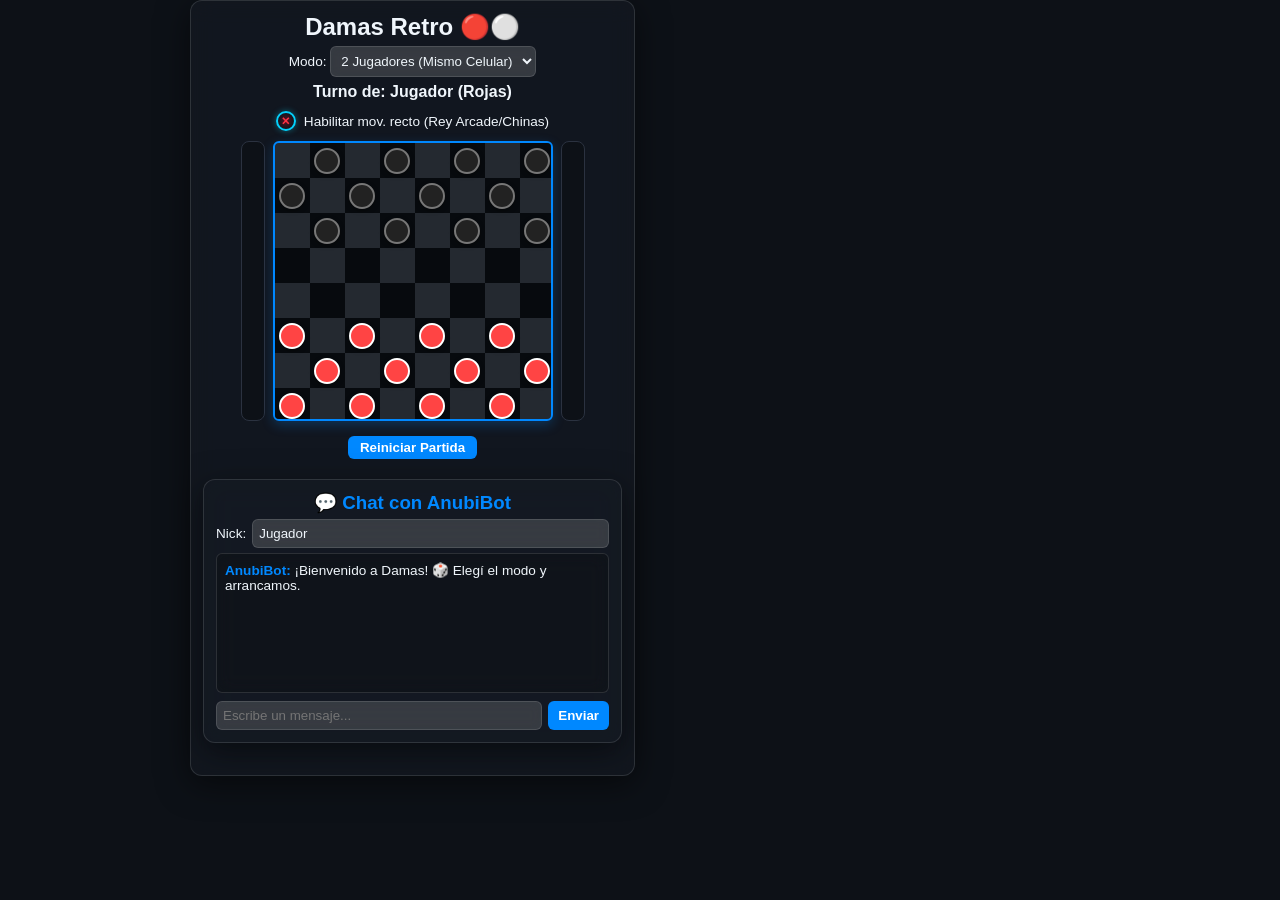
<file: games/checkers.html>
<!DOCTYPE html>
<html lang="es">
<head>
    <meta charset="UTF-8">
    <meta name="viewport" content="width=device-width, initial-scale=1.0">
    <title>Damas Retro</title>
    <!-- CSS Global + CSS Específico del Juego -->
    <link rel="stylesheet" href="../css/styles.css">
    <link rel="stylesheet" href="../css/checkers.css">
</head>
<body>

    <div class="game-layout">
        <!-- Columna Izquierda: Juego y Selección de Modo -->
        <div class="card compact-card text-center">
            <h2>Damas Retro 🔴⚪</h2>
            
            <!-- Contenedor donde se inyecta el selector universal -->
            <div id="mode-selector-container"></div>

            <p id="game-status" style="margin: 6px 0; font-weight: bold;">Turno de: Rojas</p>
          
            <!-- Checkbox Neón Personalizado -->
<div class="rules-option">
    <label class="custom-checkbox" for="allow-orthogonal">
        <input type="checkbox" id="allow-orthogonal" onchange="toggleOrthogonalRules(this.checked)">
        <span class="checkbox-circle"></span>
        <span>Habilitar mov. recto (Rey Arcade/Chinas)</span>
    </label>
</div>


            <!-- Contenedor con pilas de fichas comidas a los laterales -->
            <div class="board-container">
                <div id="captured-red" class="captured-stack" title="Rojas comidas"></div>
                <div id="checkers-board"></div>
                <div id="captured-black" class="captured-stack" title="Negras comidas"></div>
            </div>
            
            <button class="btn-reset" onclick="window.onStartUser ? window.onStartUser() : initCheckers()" style="padding: 4px 12px; margin-top: 5px;">Reiniciar Partida</button>
        </>

        <!-- Columna Derecha: Chat con AnubiBot -->
        <div class="card compact-card">
            <h3 style="color: var(--accent-color);">💬 Chat con AnubiBot</h3>
            
            <div style="margin: 5px 0; display: flex; align-items: center; gap: 6px;">
                <label for="player-name" class="label-sm">Nick: </label>
                <input type="text" id="player-name" class="select-style" style="width: 100%; text-align: left;" value="Jugador">
            </div>

            <div id="chat-history" class="chat-history-box">
                <div><strong style="color: var(--accent-color);">AnubiBot:</strong> ¡Bienvenido a Damas! 🎲 Elegí el modo y arrancamos.</div>
            </div>

            <div style="display: flex; gap: 6px;">
                <input type="text" id="chat-input" class="select-style" placeholder="Escribe un mensaje..." style="flex: 1; text-align: left;" onkeydown="if(event.key==='Enter') sendMessage()">
                <button onclick="sendMessage()" class="btn-reset" style="padding: 4px 10px; margin: 0;">Enviar</button>
            </div>
        </div>
    </div>

    <!-- Scripts de Modos, Chat y Lógica -->
    <script src="../js/frameworks/games/mode-manager.js"></script>
    <script src="../js/frameworks/games/game-actions.js"></script>
    <script src="../js/frameworks/games/game-logic.js"></script>
    <script src="../js/games/checkers.js"></script>
  
    <script>
        document.addEventListener("DOMContentLoaded", () => {
            if (window.GameModeManager) {
                GameModeManager.renderSelector('mode-selector-container');
            }
        });
    </script>
</body>
</html>
</file>
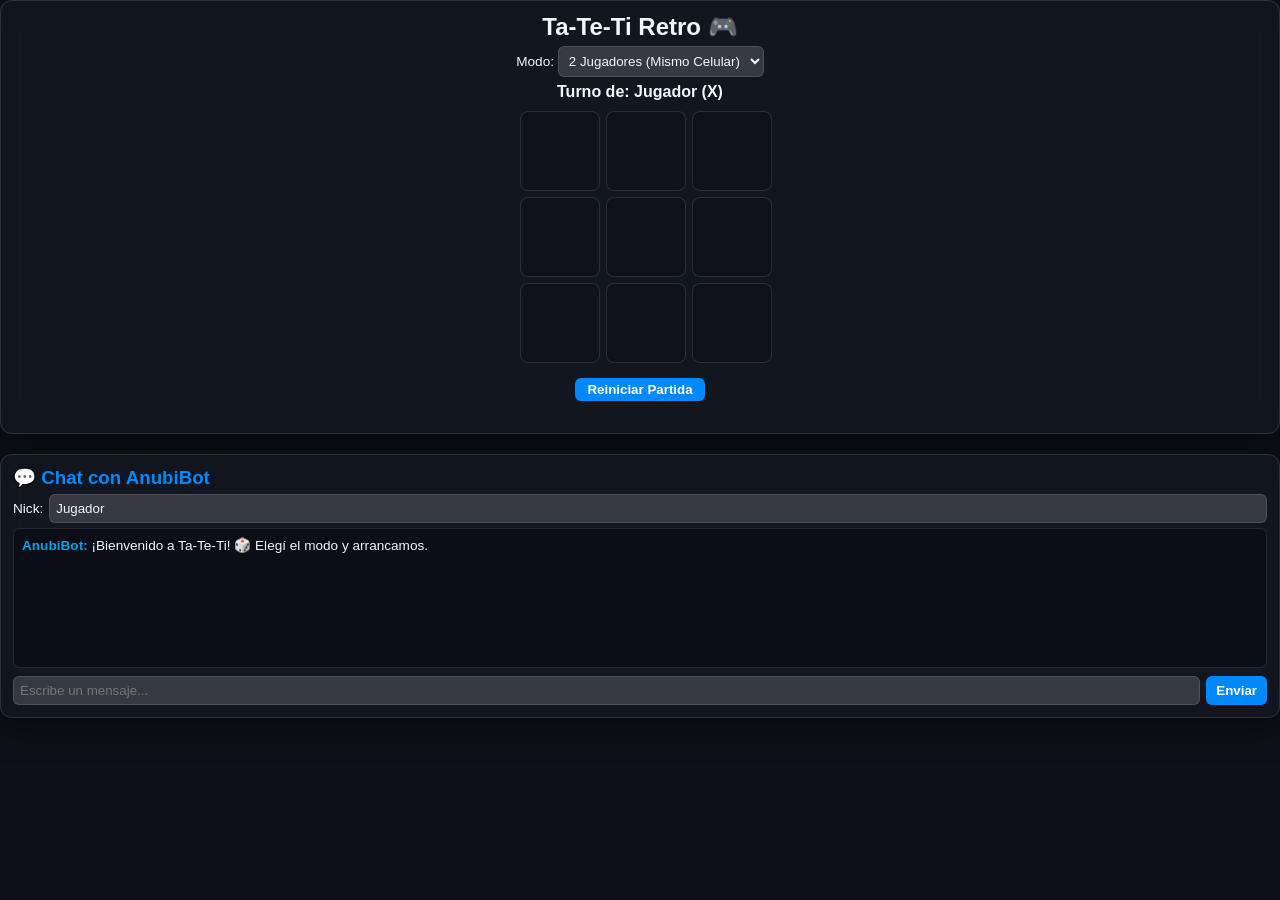
<file: games/tateti.html>
<!DOCTYPE html>
<html lang="es">
<head>
    <meta charset="UTF-8">
    <meta name="viewport" content="width=device-width, initial-scale=1.0">
    <title>Ta-Te-Ti Retro</title>
    <link rel="stylesheet" href="../css/styles.css">
</head>
<body>

    <div class="game-layout">
        <!-- Columna Izquierda: Controles y Tablero -->
        <div class="card compact-card text-center" style="padding: 12px;">
            <h2>Ta-Te-Ti Retro 🎮</h2>

            <!-- Selector de Modos -->
            <div id="mode-selector-container"></div>

            <p id="game-status" style="margin: 6px 0; font-weight: bold;">Turno de: Jugador (X)</p>

            <!-- Tablero 3x3 -->
            <div class="board" id="board" style="display: grid; grid-template-columns: repeat(3, 1fr); gap: 6px; max-width: 240px; margin: 10px auto;">
                <button class="cell" onclick="makeMove(0)"></button>
                <button class="cell" onclick="makeMove(1)"></button>
                <button class="cell" onclick="makeMove(2)"></button>
                <button class="cell" onclick="makeMove(3)"></button>
                <button class="cell" onclick="makeMove(4)"></button>
                <button class="cell" onclick="makeMove(5)"></button>
                <button class="cell" onclick="makeMove(6)"></button>
                <button class="cell" onclick="makeMove(7)"></button>
                <button class="cell" onclick="makeMove(8)"></button>
            </div>

            <button class="btn-reset" onclick="resetGame()" style="padding: 4px 12px; margin-top: 5px;">Reiniciar Partida</button>
        </div>

        <!-- Columna Derecha: Chat Universal -->
        <div class="card compact-card" style="padding: 12px;">
            <h3 style="color: var(--accent-color, #00ffcc);">💬 Chat con AnubiBot</h3>

            <div style="margin: 5px 0; display: flex; align-items: center; gap: 6px;">
                <label for="player-name" class="label-sm">Nick: </label>
                <input type="text" id="player-name" class="select-style" style="width: 100%; text-align: left;" value="Jugador">
            </div>

            <div id="chat-history" style="height: 140px; overflow-y: auto; background: rgba(0,0,0,0.3); border: 1px solid rgba(255,255,255,0.1); border-radius: 6px; padding: 8px; text-align: left; font-size: 0.85rem; margin-bottom: 8px;">
                <div><strong style="color: #00A2ED;">AnubiBot:</strong> ¡Bienvenido a Ta-Te-Ti! 🎲 Elegí el modo y arrancamos.</div>
            </div>

            <div style="display: flex; gap: 6px;">
                <input type="text" id="chat-input" class="select-style" placeholder="Escribe un mensaje..." style="flex: 1; text-align: left;" onkeydown="if(event.key==='Enter') sendMessage()">
                <button onclick="sendMessage()" class="btn-reset" style="padding: 4px 10px; margin: 0;">Enviar</button>
            </div>
        </div>
    </div>

    <!-- 1. Framework & Core (Directorio raíz /js/) -->
    <script src="../js/frameworks/games/mode-manager.js"></script>
    <script src="../js/frameworks/games/game-actions.js"></script>
    <script src="../js/frameworks/games/game-logic.js"></script>
    <script src="../js/frameworks/games/ia-engine.js"></script>
    <!-- 2. Lógica Específica del Juego (Subdirectorio /js/games/) -->
    <script src="../js/games/tateti.js"></script>

    <script>
        document.addEventListener("DOMContentLoaded", () => {
            GameModeManager.renderSelector('mode-selector-container');
        });
    </script>
</body>
</html>
</file>
<file: css/styles.css>
/* =========================================================
   1. FUENTES LOCALES (assets/fonts)
   ========================================================= */
@font-face {
  font-family: 'GoWFont';
  src: url('assets/fonts/GoW.ttf') format('truetype');
  font-weight: normal;
  font-style: normal;
}

@font-face {
  font-family: 'CSFont';
  src: url('assets/fonts/CS.ttf') format('truetype');
  font-weight: normal;
  font-style: normal;
}

/* =========================================================
   2. VARIABLES Y TEMAS (DARK / AERO GLASS LIGHT)
   ========================================================= */
:root {
  --color-brand-blue: #0088ff;
  --color-brand-cyan: #00d4ff;
  --color-brand-orange: #ff7700;

  /* MODO OSCURO (Obsidian + Glass) */
  --bg-color: #0d1117;
  --sidebar-bg: rgba(22, 27, 34, 0.85);
  --card-bg: rgba(31, 36, 45, 0.65);
  --glass-bg: rgba(22, 27, 34, 0.65);
  --glass-border: rgba(255, 255, 255, 0.12);
  --glass-shadow: 0 8px 32px 0 rgba(0, 0, 0, 0.5);

  --text-color: #f0f6fc;
  --text-muted: #8b949e;
  --accent-color: #0088ff;
  --border-color: #2b3240;
  --shadow-color: rgba(0, 136, 255, 0.25);
}

body.light-theme {
  /* MODO CLARO (Celeste Sólido Windows 7 Home Basic + Aero Glass) */
  --bg-color: #cbdcf7;                  /* Celeste clásico Win7 */
  --sidebar-bg: rgba(220, 232, 248, 0.85);
  --card-bg: rgba(255, 255, 255, 0.45); /* Cristal translúcido blanco */
  --glass-bg: rgba(255, 255, 255, 0.45);
  --glass-border: rgba(255, 255, 255, 0.7); /* Borde de luz Aero */
  --glass-shadow: 0 8px 32px 0 rgba(0, 102, 204, 0.18);

  --text-color: #0f172a;
  --text-muted: #475569;
  --accent-color: #0066cc;               /* Azul Aero */
  --border-color: #a0c0e0;
  --shadow-color: rgba(0, 102, 204, 0.15);
}

/* =========================================================
   3. ESTILOS GENERALES
   ========================================================= */
* {
  box-sizing: border-box;
  margin: 0;
  padding: 0;
}

body {
  font-family: "Segoe UI Variable Text", "Segoe UI", -apple-system, sans-serif;
  background-color: var(--bg-color) !important;
  color: var(--text-color);
  min-height: 100vh;
  transition: background-color 0.3s ease, color 0.3s ease;
}

.app-window {
  display: flex;
  min-height: 100vh;
  width: 100vw;
  background-color: var(--bg-color);
}

/* =========================================================
   4. BANNER GAMING (COMPACTO Y PROPORCIONADO)
   ========================================================= */
.hero-banner {
  width: 100%;
  padding: 0.5rem 1rem;
  position: relative;
  overflow: hidden;

  background: 
    linear-gradient(90deg, rgba(5, 11, 20, 0.85) 0%, rgba(5, 11, 20, 0.4) 50%, rgba(5, 11, 20, 0.85) 100%),
    url('assets/img/humo-azul.jpg') center/cover no-repeat;

  border-bottom: 2px solid var(--color-brand-blue);
  box-shadow: 0 4px 15px var(--shadow-color);
}

.theme-toggle-btn {
  position: absolute;
  top: 8px;
  right: 12px;
  background: rgba(15, 23, 42, 0.6);
  border: 1px solid var(--color-brand-blue);
  border-radius: 50%;
  width: 34px;
  height: 34px;
  display: flex;
  align-items: center;
  justify-content: center;
  cursor: pointer;
  color: var(--text-color);
  box-shadow: 0 0 10px rgba(0, 212, 255, 0.3);
  transition: all 0.3s ease;
  z-index: 10;
}

.theme-toggle-btn:hover {
  transform: scale(1.1);
  box-shadow: 0 0 15px var(--color-brand-cyan);
}

.theme-toggle-btn svg {
  width: 16px;
  height: 16px;
  fill: currentColor;
}

.banner-content {
  max-width: 900px;
  margin: 0 auto;
  display: flex;
  align-items: center;
  justify-content: flex-start;
  gap: 12px;
}

.brand-logo {
  max-width: 50px;
  height: auto;
  filter: drop-shadow(0 0 10px rgba(0, 212, 255, 0.6));
  flex-shrink: 0;
}

.brand-text-wrapper {
  display: flex;
  flex-direction: column;
  text-align: left;
}

.brand-title {
  font-family: 'GoWFont', serif;
  font-size: 1.4rem;
  color: #ffffff;
  letter-spacing: 1.5px;
  line-height: 1;
  text-shadow: 
    0 0 8px var(--color-brand-cyan),
    0 0 16px var(--color-brand-blue);
}

.brand-subtitle {
  font-size: 0.68rem;
  color: var(--color-brand-cyan);
  margin-top: 3px;
  opacity: 0.9;
  letter-spacing: 0.5px;
}

/* =========================================================
   5. SIDEBAR (NAVEGACIÓN AERO GLASS)
   ========================================================= */
.sidebar {
  width: 70px;
  background-color: var(--sidebar-bg);
  backdrop-filter: blur(12px) saturate(160%);
  -webkit-backdrop-filter: blur(12px) saturate(160%);
  border-right: 1px solid var(--glass-border);
  display: flex;
  flex-direction: column;
  align-items: center;
  padding-top: 15px;
  gap: 10px;
  z-index: 100;
  flex-shrink: 0;
  position: sticky;
  top: 0;
  height: 100vh;
}

.nav-item {
  width: 48px;
  height: 48px;
  border-radius: 8px;
  display: flex;
  justify-content: center;
  align-items: center;
  font-size: 1.3rem;
  cursor: pointer;
  transition: all 0.2s ease;
  position: relative;
  color: var(--text-color);
}

.nav-item:hover {
  background-color: rgba(255, 255, 255, 0.15);
}

.nav-item.active {
  background-color: rgba(0, 136, 255, 0.22);
  color: var(--accent-color);
}

.nav-item.active::before {
  content: '';
  position: absolute;
  left: 0;
  width: 4px;
  height: 24px;
  background-color: var(--accent-color);
  border-radius: 0 4px 4px 0;
}

.nav-item-bottom {
  margin-top: auto;
  margin-bottom: 15px;
}

.win11-icon {
  width: 22px;
  height: 22px;
  fill: currentColor;
}

/* =========================================================
   6. CONTENIDO Y TARJETAS (EFECTO AERO GLASS)
   ========================================================= */
.main-content {
  flex: 1;
  display: flex;
  flex-direction: column;
  min-width: 0;
}

.container {
  padding: 20px;
  max-width: 800px;
  margin: 0 auto;
  width: 100%;
}

.tab-content {
  display: none;
}

.tab-content.active {
  display: block;
}

/* Tarjetas y módulos con degradado esmerilado Aero Glass */
.card {
  background: var(--glass-bg) !important;
  backdrop-filter: blur(12px) saturate(160%) !important;
  -webkit-backdrop-filter: blur(12px) saturate(160%) !important;
  border: 1px solid var(--glass-border) !important;
  box-shadow: var(--glass-shadow) !important;
  border-radius: 12px;
  padding: 20px;
  margin-bottom: 20px;
  color: var(--text-color);
}

.badge {
  display: inline-block;
  background-color: var(--accent-color);
  color: white;
  padding: 4px 12px;
  border-radius: 12px;
  font-size: 0.8rem;
  font-weight: bold;
}

.text-center { text-align: center; }

.hidden {
    display: none !important;
}

.label-sm { font-size: 0.85rem; }

/* =========================================================
   7. BARRA DE NAVEGACIÓN WINDOWS 7 EXPLORER (DIRECCIONES + BOTÓN 3D)
   ========================================================= */
.win7-explorer-bar {
    display: flex;
    align-items: center;
    gap: 8px;
    width: 100%;
    max-width: 900px;
    margin: 0 auto 15px auto;
    padding: 2px 4px;
}

/* Botón Circular Esférico 3D (Atrás Win 7) */
.win7-circle-btn {
    width: 38px;
    height: 38px;
    border-radius: 50%;
    display: flex;
    align-items: center;
    justify-content: center;
    text-decoration: none;
    flex-shrink: 0;

    /* Gradiente esférico azul cristalino con volumen 3D */
    background: radial-gradient(circle at 50% 28%, #66beff 0%, #0066cc 65%, #002266 100%);
    border: 2px solid #001a4d;
    box-shadow: 
        inset 0 2px 4px rgba(255, 255, 255, 0.85),
        inset 0 -2px 4px rgba(0, 0, 0, 0.45),
        0 2px 6px rgba(0, 0, 0, 0.35);
    cursor: pointer;
    transition: all 0.2s ease;
}

.win7-circle-btn:hover {
    background: radial-gradient(circle at 50% 28%, #8ad0ff 0%, #1a75ff 65%, #003399 100%);
    box-shadow: 
        inset 0 2px 6px rgba(255, 255, 255, 0.95),
        0 0 12px rgba(0, 136, 255, 0.9);
    transform: scale(1.05);
}

.win7-circle-btn:active {
    transform: scale(0.95);
    box-shadow: inset 0 2px 5px rgba(0, 0, 0, 0.6);
}

/* Flecha blanca dentro de la esfera */
.win7-circle-btn .arrow {
    color: #ffffff;
    font-size: 17px;
    font-weight: 900;
    line-height: 1;
    margin-right: 2px;
    text-shadow: 0 1px 2px rgba(0, 0, 0, 0.6);
}

/* Barra de Dirección (Address Bar) */
.win7-address-bar {
    flex: 1;
    height: 32px;
    display: flex;
    align-items: center;
    padding: 0 10px;
    border-radius: 3px;

    background: linear-gradient(180deg, rgba(255, 255, 255, 0.8) 0%, rgba(235, 243, 255, 0.95) 100%);
    border: 1px solid #7092be;
    box-shadow: 
        inset 0 1px 2px rgba(0, 0, 0, 0.2),
        0 1px 0 rgba(255, 255, 255, 0.6);
    
    font-family: 'Segoe UI', Tahoma, sans-serif;
    font-size: 0.85rem;
    color: #1e293b;
    overflow: hidden;
}

/* Variante para Modo Oscuro */
body:not(.light-theme) .win7-address-bar {
    background: linear-gradient(180deg, rgba(30, 40, 55, 0.85) 0%, rgba(15, 22, 32, 0.95) 100%);
    border-color: #3b4858;
    color: #e2e8f0;
}

.address-path {
    display: flex;
    align-items: center;
    gap: 6px;
    width: 100%;
}

.address-icon {
    font-size: 14px;
}

.address-text {
    font-weight: 600;
    letter-spacing: 0.3px;
}

.address-separator {
    opacity: 0.5;
    font-size: 9px;
}

/* =========================================================
   8. MINIJUEGO TA-TE-TI Y CHAT DE SALA
   ========================================================= */
.controls-wrapper {
  margin-bottom: 15px;
  display: flex;
  gap: 10px;
  justify-content: center;
  flex-wrap: wrap;
}

.select-style {
  padding: 6px;
  border-radius: 6px;
  background: rgba(255, 255, 255, 0.15);
  backdrop-filter: blur(6px);
  color: var(--text-color);
  border: 1px solid var(--glass-border);
}

body.light-theme .select-style {
  background: rgba(255, 255, 255, 0.6);
}

.board {
  display: grid;
  grid-template-columns: repeat(3, 1fr);
  gap: 8px;
  max-width: 270px;
  margin: 15px auto;
}

.cell {
  width: 80px;
  height: 80px;
  background-color: rgba(0, 0, 0, 0.2);
  border: 1px solid var(--glass-border);
  border-radius: 8px;
  font-size: 2rem;
  font-weight: bold;
  display: flex;
  align-items: center;
  justify-content: center;
  cursor: pointer;
  backdrop-filter: blur(4px);
}

body.light-theme .cell {
  background-color: rgba(255, 255, 255, 0.5);
}

.cell.x { color: #e74c3c; }
.cell.o { color: #3498db; }

.btn-reset {
  background-color: var(--accent-color);
  color: white;
  border: none;
  padding: 10px 18px;
  border-radius: 6px;
  cursor: pointer;
  font-weight: 600;
  margin-bottom: 20px;
}

.chat-section {
  border-top: 1px solid var(--border-color);
  padding-top: 15px;
  text-align: left;
}

.chat-title {
  font-size: 0.85rem;
  font-weight: bold;
  color: var(--accent-color);
}

.chat-box {
  height: 100px;
  background: rgba(0, 0, 0, 0.2);
  backdrop-filter: blur(8px);
  border: 1px solid var(--glass-border);
  border-radius: 8px;
  padding: 8px;
  margin: 8px 0;
  overflow-y: auto;
  font-size: 0.85rem;
}

body.light-theme .chat-box {
  background: rgba(255, 255, 255, 0.5);
}

.chat-welcome {
  opacity: 0.6;
  font-style: italic;
}

.chat-input-wrapper {
  display: flex;
  gap: 6px;
}

.chat-input {
  flex: 1;
  padding: 8px;
  border-radius: 6px;
  border: 1px solid var(--glass-border);
  background: rgba(255, 255, 255, 0.15);
  backdrop-filter: blur(6px);
  color: var(--text-color);
  font-size: 0.85rem;
  outline: none;
}

body.light-theme .chat-input {
  background: rgba(255, 255, 255, 0.6);
}

.btn-send {
  background-color: var(--accent-color);
  color: white;
  border: none;
  padding: 8px 14px;
  border-radius: 6px;
  cursor: pointer;
  font-weight: 600;
}

.copyright-text {
  font-size: 0.85rem;
  opacity: 0.8;
  margin-top: 20px;
}

/* =========================================================
   9. ADAPTACIÓN MÓVIL (ZÓCALO INFERIOR)
   ========================================================= */
@media (max-width: 768px) {
    .game-frame {
        height: calc(100vh - 120px);
        min-height: 600px;
    }

    .main-content {
      padding-bottom: 80px !important;
    }

    .sidebar {
      position: fixed !important;
      bottom: 0 !important;
      left: 0 !important;
      top: auto !important;
      width: 100% !important;
      height: 60px !important;
      flex-direction: row !important;
      justify-content: space-around !important;
      padding-top: 0 !important;
      border-right: none !important;
      border-top: 1px solid var(--glass-border) !important;
      background-color: var(--sidebar-bg) !important;
      z-index: 1000 !important;
    }

    .nav-item-bottom {
      margin-top: 0 !important;
      margin-bottom: 0 !important;
    }

    .nav-item.active::before {
      left: auto !important;
      bottom: 0 !important;
      top: auto !important;
      width: 24px !important;
      height: 4px !important;
      border-radius: 4px 4px 0 0 !important;
    }
}

/* =========================================================
   10. ESCRITORIO Y CAJÓN DE JUEGOS (GAMES HUB AERO GLASS)
   ========================================================= */
.main-workspace {
  position: relative;
  width: 100%;
}

.game-viewport {
    width: 100%;
    display: flex;
    flex-direction: column;
}

/* El Cajón de Juegos cubre la pantalla flotando sobre el celeste Aero */
.app-drawer {
  position: absolute;
  top: 0;
  left: 0;
  width: 100%;
  height: 100%;
  min-height: 520px;
  background: var(--glass-bg) !important;
  backdrop-filter: blur(14px) saturate(160%) !important;
  -webkit-backdrop-filter: blur(14px) saturate(160%) !important;
  padding: 20px;
  z-index: 50;
  display: flex;
  flex-direction: column;
  align-items: center;
  border-radius: 12px;
  border: 1px solid var(--glass-border);
  box-shadow: var(--glass-shadow);
}

.drawer-title {
  font-size: 1.1rem;
  color: var(--accent-color);
  margin-bottom: 15px;
}

.games-grid {
  display: grid;
  grid-template-columns: repeat(auto-fit, minmax(110px, 1fr));
  gap: 15px;
  width: 100%;
}

.game-card {
  background: rgba(255, 255, 255, 0.1);
  backdrop-filter: blur(6px);
  border: 1px solid var(--glass-border);
  border-radius: 10px;
  padding: 15px 10px;
  text-align: center;
  cursor: pointer;
  transition: transform 0.2s ease, border-color 0.2s ease, box-shadow 0.2s ease;
}

body.light-theme .game-card {
  background: rgba(255, 255, 255, 0.5);
}

.game-card:hover {
  transform: translateY(-3px);
  border-color: var(--accent-color);
  box-shadow: 0 0 12px var(--shadow-color);
}

.game-card.locked {
  opacity: 0.5;
  cursor: not-allowed;
}

.game-icon {
  font-size: 2rem;
  margin-bottom: 6px;
}

.game-frame {
    width: 100%;
    height: 80vh; 
    min-height: 720px;
    border: none;
    border-radius: 8px;
    background: transparent;
}

/* Placeholder Cyan para el Nick */
#player-name::placeholder {
  color: var(--color-brand-cyan);
  opacity: 0.8;
}
</file>
<file: css/checkers.css>
/* =========================================================
   css/checkers.css - Estilos, Animaciones, Neón y Custom UI
   ========================================================= */

/* Layout Principal */
.game-layout {
    display: grid;
    grid-template-columns: 1fr;
    gap: 10px;
    max-width: 900px;
    margin: 0 auto;
}

@media (min-width: 768px) {
    .game-layout { 
        grid-template-columns: 1fr 1fr; 
        align-items: start; 
    }
}

.compact-card {
    padding: 12px !important;
}

/* Layout con laterales para fichas comidas */
.board-container {
    display: flex;
    align-items: center;
    justify-content: center;
    gap: 8px;
    margin: 10px auto;
}

/* Tablero de Damas */
#checkers-board {
    display: grid;
    grid-template-columns: repeat(8, 1fr);
    width: 280px;
    height: 280px;
    border: 2px solid var(--accent-color);
    border-radius: 6px;
    box-shadow: 0 4px 12px var(--shadow-color);
    overflow: hidden;
    transition: border-color 0.3s ease;
}

/* Casilleros */
.square { 
    width: 35px; 
    height: 35px; 
    display: flex; 
    align-items: center; 
    justify-content: center; 
}

/* Tema Oscuro (Por defecto) */
.square.dark { 
    background: rgba(0, 0, 0, 0.55); 
}
.square.light { 
    background: rgba(255, 255, 255, 0.08); 
}

/* Adaptación automática a Tema Claro */
body.light-theme .square.dark { 
    background: #94a3b8; 
}
body.light-theme .square.light { 
    background: #f1f5f9; 
}

/* Fichas sobre el Tablero */
.piece { 
    width: 26px; 
    height: 26px; 
    border-radius: 50%; 
    border: 2px solid #ffffff; 
    display: flex;
    align-items: center;
    justify-content: center;
    font-size: 0.75rem;
    user-select: none;
    box-shadow: 0 2px 5px rgba(0,0,0,0.4);
    cursor: pointer;
    transition: transform 0.2s ease, box-shadow 0.2s ease, filter 0.2s ease;
}

.piece-r { 
    background: #ff4444; 
}

.piece-b { 
    background: #222222; 
    border-color: #777777;
}

/* Hover en piezas del tablero */
.piece:hover {
    transform: scale(1.25);
    z-index: 10;
    box-shadow: 0 0 10px var(--color-brand-cyan, #00d4ff);
}

/* Selección activa de ficha */
.piece.selected { 
    border-color: var(--color-brand-cyan, #00d4ff); 
    box-shadow: 0 0 12px var(--color-brand-cyan, #00d4ff); 
    transform: scale(1.15);
}

/* =========================================================
   EFECTO LATIDO (PULSE) EN CORONAS Y REINAS
   ========================================================= */

@keyframes crownPulse {
    0% {
        transform: scale(1);
        filter: drop-shadow(0 0 2px rgba(255, 215, 0, 0.8));
    }
    50% {
        transform: scale(1.25);
        filter: drop-shadow(0 0 8px rgba(255, 215, 0, 1));
    }
    100% {
        transform: scale(1);
        filter: drop-shadow(0 0 2px rgba(255, 215, 0, 0.8));
    }
}

/* Animación a la ficha Rey en el tablero */
.piece.king {
    animation: crownPulse 1.8s infinite ease-in-out;
}


/* =========================================================
   CASCADAS LATERALES (REINAS DE ARRIBA -> ABAJO / PEONES ABAJO -> ARRIBA)
   ========================================================= */

.captured-stack {
    display: flex;
    flex-direction: column-reverse; /* Por defecto de abajo hacia arriba (Peones) */
    align-items: center;
    justify-content: flex-start;
    width: 24px;
    height: 280px;
    background: var(--bg-color);
    border: 1px solid var(--border-color);
    border-radius: 8px;
    padding: 6px 2px;
    box-sizing: border-box;
    transition: background-color 0.3s ease, border-color 0.3s ease;
}

/* Fichas individuales comídas */
.captured-piece {
    width: 18px;
    height: 18px;
    border-radius: 50%;
    border: 1px solid var(--text-color);
    box-shadow: 0 2px 4px rgba(0, 0, 0, 0.4);
    margin-bottom: -8px;
    display: flex;
    align-items: center;
    justify-content: center;
    font-size: 0.55rem;
    user-select: none;
    cursor: pointer;
    transition: transform 0.2s ease, z-index 0.2s ease;
}

/* Hover en las fichas comidas para verlas inflar */
.captured-piece:hover {
    transform: scale(1.4);
    z-index: 20;
}

.captured-piece.red { 
    background: #ff4444; 
    border-color: #ffffff;
}

.captured-piece.black { 
    background: #222222; 
    border-color: #888888;
    color: #ffffff;
}

/* En tema claro, contrastamos las fichas negras */
body.light-theme .captured-piece.black {
    background: #1f2937;
    border-color: #4b5563;
}

/* Latido neón en las coronas comidas */
.captured-piece.king-captured {
    animation: crownPulse 1.8s infinite ease-in-out;
}


/* =========================================================
   CHECKBOX PERSONALIZADO (CIRCULAR CON NEÓN, CHECK AZUL Y X ROJA)
   ========================================================= */

.rules-option {
    margin: 10px 0;
    font-size: 0.85rem;
    display: flex;
    align-items: center;
    justify-content: center;
    color: var(--text-color);
}

.custom-checkbox {
    display: inline-flex;
    align-items: center;
    gap: 8px;
    cursor: pointer;
    user-select: none;
}

/* Ocultar la casilla cuadrada fea por defecto */
.custom-checkbox input[type="checkbox"] {
    position: absolute;
    opacity: 0;
    width: 0;
    height: 0;
}

/* El círculo exterior elegante */
.checkbox-circle {
    width: 20px;
    height: 20px;
    border-radius: 50%;
    border: 2px solid var(--color-brand-cyan, #00d4ff);
    box-shadow: 0 0 6px rgba(0, 212, 255, 0.4);
    display: flex;
    align-items: center;
    justify-content: center;
    transition: all 0.25s ease;
    flex-shrink: 0;
}

/* UNCHECKED: Muestra la X Roja con Neón Neón */
.checkbox-circle::after {
    content: '✕';
    font-size: 11px;
    font-weight: 900;
    color: #ff3344;
    text-shadow: 0 0 6px #ff0022;
    transition: all 0.25s ease;
}

/* UNCHECKED en Modo Claro (Mantiene rojo fuerte legible) */
body.light-theme .checkbox-circle::after {
    color: #d32f2f;
    text-shadow: none;
}

/* CHECKED: Muestra el Tic / Check Azul */
.custom-checkbox input:checked + .checkbox-circle {
    border-color: var(--color-brand-cyan, #00d4ff);
    box-shadow: 0 0 10px var(--color-brand-cyan, #00d4ff);
}

.custom-checkbox input:checked + .checkbox-circle::after {
    content: '✓';
    color: var(--color-brand-cyan, #00d4ff);
    text-shadow: 0 0 8px var(--color-brand-cyan, #00d4ff);
}

/* Hover sobre el checkbox completo */
.custom-checkbox:hover .checkbox-circle {
    transform: scale(1.12);
    box-shadow: 0 0 10px var(--color-brand-cyan, #00d4ff);
}

/* Panel de Chat Interno */
.chat-history-box {
    height: 140px; 
    overflow-y: auto; 
    background: var(--bg-color); 
    border: 1px solid var(--border-color); 
    border-radius: 6px; 
    padding: 8px; 
    text-align: left; 
    font-size: 0.85rem; 
    margin-bottom: 8px;
    transition: background-color 0.3s ease;
}

/* Adaptabilidad para Dispositivos Móviles */
@media (max-width: 768px) {
    #checkers-board { 
        width: 240px; 
        height: 240px; 
    }
    .square { 
        width: 30px; 
        height: 30px; 
    }
    .piece { 
        width: 22px; 
        height: 22px; 
        font-size: 0.65rem; 
    }
    .captured-stack { 
        height: 240px; 
        width: 18px; 
    }
    .captured-piece { 
        width: 14px; 
        height: 14px; 
        margin-bottom: -8px; 
        font-size: 0.45rem;
    }
}

/* =========================================================
   Sincronización Glass para Tablero, Chat e Inputs
   ========================================================= */

/* Caja del Chat translúcida estilo Cristal */
.chat-history-box {
    background: rgba(0, 0, 0, 0.2) !important;
    backdrop-filter: blur(8px);
    -webkit-backdrop-filter: blur(8px);
    border: 1px solid var(--glass-border) !important;
}

body.light-theme .chat-history-box {
    background: rgba(255, 255, 255, 0.4) !important;
}

/* Inputs de texto y selectores Glass */
.select-style, 
#player-name, 
#chat-input {
    background: rgba(255, 255, 255, 0.15) !important;
    backdrop-filter: blur(6px);
    border: 1px solid var(--glass-border) !important;
    color: var(--text-color) !important;
}

body.light-theme .select-style,
body.light-theme #player-name,
body.light-theme #chat-input {
    background: rgba(255, 255, 255, 0.6) !important;
}
</file>
